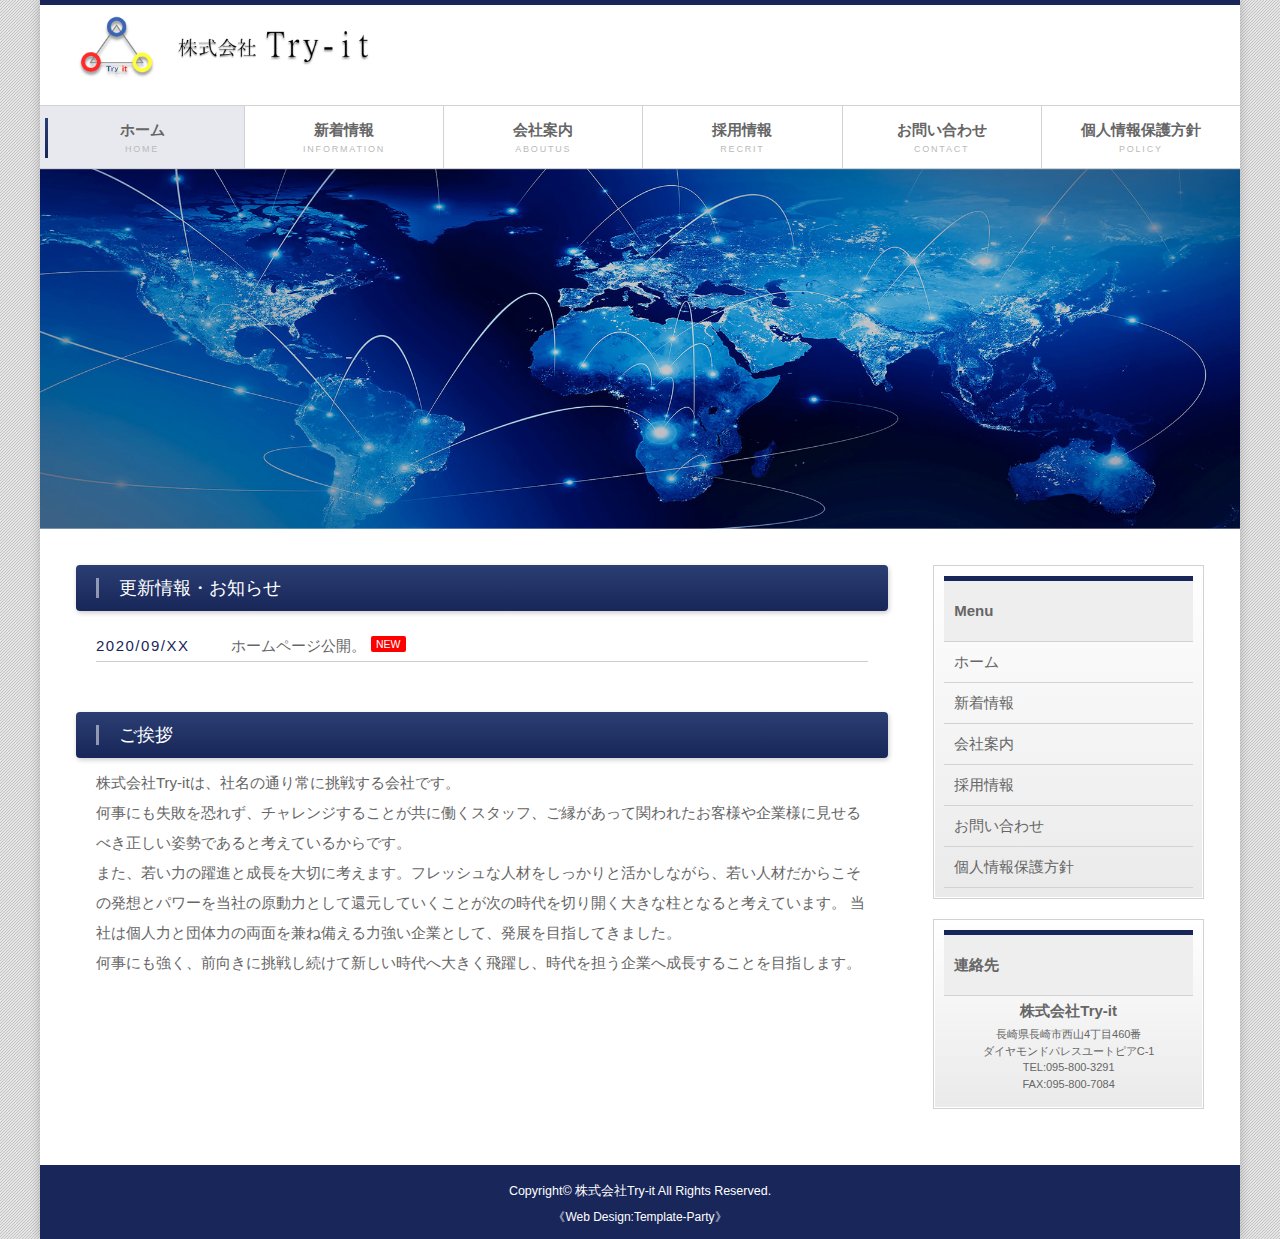
<file: index.html>
<!DOCTYPE html>
<html lang="ja">
<head>
<meta charset="UTF-8">
<meta http-equiv="X-UA-Compatible" content="IE=edge">
<title>株式会社Try-it株式会社Try-it</title>
<meta name="viewport" content="width=device-width, initial-scale=1">
<meta name="description" content="販売応援員の請負や各種イベント・キャンペーン等の企画・制作・運営を行っています">
<meta name="keywords" content="長崎,長崎市,諫早市,大村市,佐世保市,時津,西彼杵郡,インターネット,ブロードバンド,ケータイ,携帯, スタッフ,アルバイト,契約社員,正社員,量販店,ショップ,Inspiral,Try-it,株式会社Try-it,ラウンダー,布田,求人,家電,販売,イベント,キャンペーン,請負,未経験者ok,研修あり,光回線,お申し込み">
<link rel="stylesheet" href="css/style.css">
<link rel="stylesheet" href="css/slide.css">
<link rel="stylesheet" href="css/fixmenu_pagetop.css">
<script type="text/javascript" src="js/openclose.js"></script>
<script type="text/javascript" src="js/fixmenu_pagetop.js"></script>
<!--[if lt IE 9]>
<script src="https://oss.maxcdn.com/html5shiv/3.7.2/html5shiv.min.js"></script>
<script src="https://oss.maxcdn.com/respond/1.4.2/respond.min.js"></script>
<![endif]-->
</head>

<body>

<div id="container">

<header>
<h1 id="logo"><a href="index.html"><img src="images/logo_try-it.png" alt="Try-it"></a></h1>
</header>


<!--PC用（801px以上端末）メニュー-->
<nav id="menubar">
<ul>
<li class="current"><a href="index.html">ホーム<span>HOME</span></a></li>
<li><a href="service.html">新着情報<span>INFORMATION</span></a></li>
<li><a href="company.html">会社案内<span>ABOUTUS</span></a></li>
<li><a href="recruit.html">採用情報<span>RECRIT</span></a></li>
<li><a href="contact.html">お問い合わせ<span>CONTACT</span></a></li>
<li><a href="link.html">個人情報保護方針<span>POLICY</span></a></li>
</ul>
</nav>
<!--小さな端末用（800px以下端末）メニュー-->
<nav id="menubar-s">
<ul>
<li class="current"><a href="index.html">ホーム<span>HOME</span></a></li>
<li><a href="service.html">新着情報<span>INFORMATION</span></a></li>
<li><a href="company.html">会社案内<span>ABOUTUS</span></a></li>
<li><a href="recruit.html">採用情報<span>RECRIT</span></a></li>
<li><a href="contact.html">お問い合わせ<span>CONTACT</span></a></li>
<li><a href="link.html">個人情報保護方針<span>POLICY</span></a></li>
</ul>
</nav>

<!--スライドショー-->
<aside id="mainimg">
<img src="images/1.png" alt="" class="slide0">
<img src="images/1.png" alt="" class="slide1">
<img src="images/2.jpg" alt="" class="slide2">
<img src="images/3.jpg" alt="" class="slide3">
</aside>

<div id="contents">

<div id="main">

<section id="new">
<h2>更新情報・お知らせ</h2>
<dl>
<dt>2020/09/XX</dt>
<dd>ホームページ公開。<span class="newicon">NEW</span></dd>


</dl>
<!--
<p class="r">&raquo;&nbsp;<a href="#">過去ログ</a></p>
-->
</section>

<section>

</section>

<section id="about">

<h2>ご挨拶</h2>
<p>株式会社Try-itは、社名の通り常に挑戦する会社です。<br>
  何事にも失敗を恐れず、チャレンジすることが共に働くスタッフ、ご縁があって関われたお客様や企業様に見せるべき正しい姿勢であると考えているからです。<br>
  また、若い力の躍進と成長を大切に考えます。フレッシュな人材をしっかりと活かしながら、若い人材だからこその発想とパワーを当社の原動力として還元していくことが次の時代を切り開く大きな柱となると考えています。
  当社は個人力と団体力の両面を兼ね備える力強い企業として、発展を目指してきました。<br>
  何事にも強く、前向きに挑戦し続けて新しい時代へ大きく飛躍し、時代を担う企業へ成長することを目指します。
</p>



</section>


</div>
<!--/main-->

<div id="sub">

  <nav class="box">
    <h2>Menu</h2>
    <ul class="submenu">
    <li><a href="index.html">ホーム</a></li>
    <li><a href="service.html">新着情報</a></li>
    <li><a href="company.html">会社案内</a></li>
    <li><a href="recruit.html">採用情報</a></li>
    <li><a href="contact.html">お問い合わせ</a></li>
    <li><a href="link.html">個人情報保護方針</a></li>
    </ul>
    </nav>

<section class="box">
  <h2>連絡先</h2>
  <p class="c"><strong>株式会社Try-it</strong><br>
  <span class="mini1">長崎県長崎市西山4丁目460番<br>
    ダイヤモンドパレスユートピアC-1<br>
  TEL:095-800-3291<br>
  FAX:095-800-7084</span></p>
  </section>

</div>
<!--/sub-->

</div>
<!--/contents-->

<footer>
<small>Copyright&copy; <a href="index.html">株式会社Try-it</a> All Rights Reserved.</small>
<span class="pr"><a href="http://template-party.com/" target="_blank">《Web Design:Template-Party》</a></span>
</footer>

</div>
<!--/container-->

<!--「↑」ボタン-->
<p class="nav-fix-pos-pagetop"><a href="#">↑</a></p>

<!--メニュー開閉ボタン-->
<div id="menubar_hdr" class="close"></div>
<!--メニューの開閉処理条件設定　800px以下-->
<script type="text/javascript">
if (OCwindowWidth() <= 800) {
	open_close("menubar_hdr", "menubar-s");
}
</script>
</body>
</html>
</file>
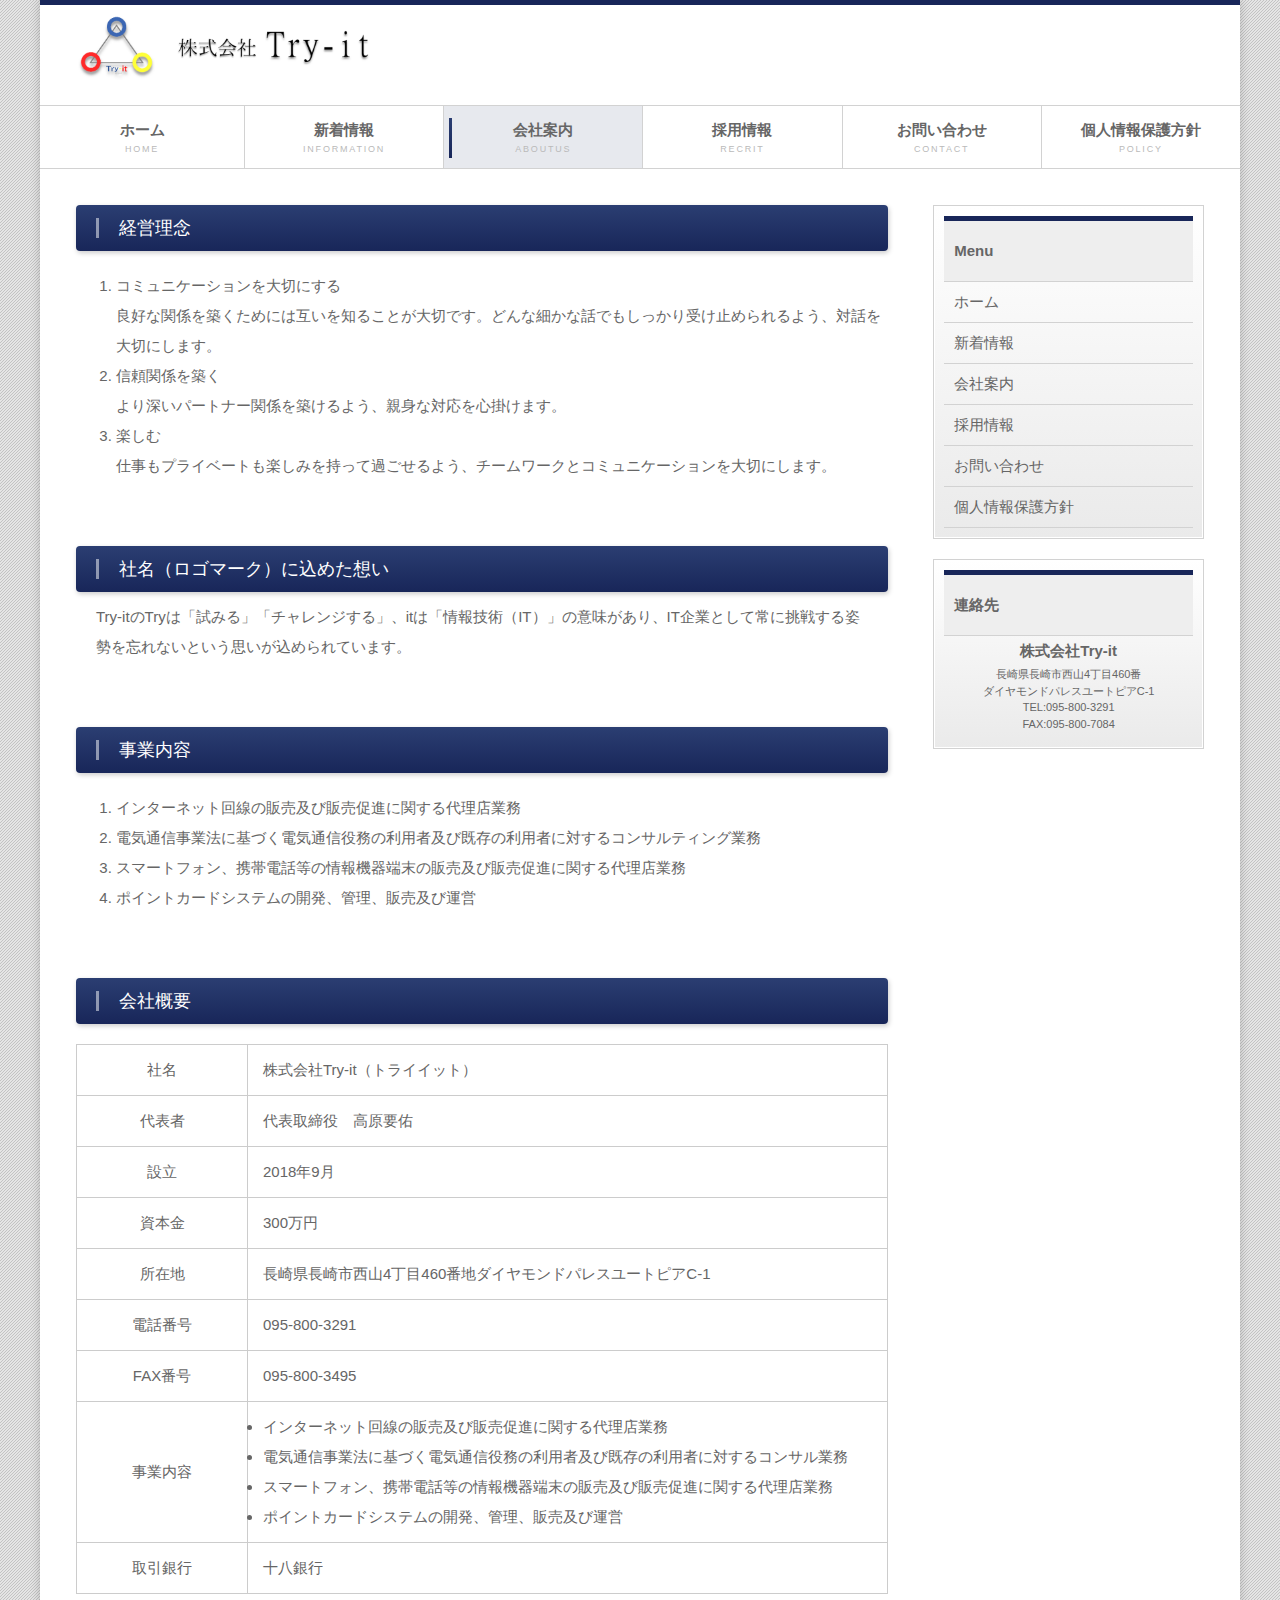
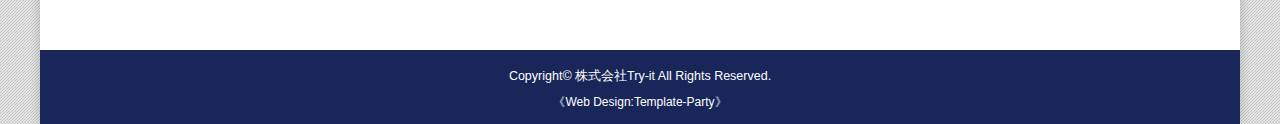
<file: company.html>
<!DOCTYPE html>
<html lang="ja">
<head>
<meta charset="UTF-8">
<meta http-equiv="X-UA-Compatible" content="IE=edge">
<title>株式会社Try-it</title>
<meta name="viewport" content="width=device-width, initial-scale=1">
<meta name="description" content="販売応援員の請負や各種イベント・キャンペーン等の企画・制作・運営を行っています">
<meta name="keywords" content="長崎,長崎市,諫早市,大村市,佐世保市,時津,西彼杵郡,インターネット,ブロードバンド,ケータイ,携帯, スタッフ,アルバイト,契約社員,正社員,量販店,ショップ,Inspiral,Try-it,株式会社Try-it,ラウンダー,布田,求人,家電,販売,イベント,キャンペーン,請負,未経験者ok,研修あり,光回線,お申し込み">
<link rel="stylesheet" href="css/style.css">
<link rel="stylesheet" href="css/slide.css">
<link rel="stylesheet" href="css/fixmenu_pagetop.css">
<script type="text/javascript" src="js/openclose.js"></script>
<script type="text/javascript" src="js/fixmenu_pagetop.js"></script>
<!--[if lt IE 9]>
<script src="https://oss.maxcdn.com/html5shiv/3.7.2/html5shiv.min.js"></script>
<script src="https://oss.maxcdn.com/respond/1.4.2/respond.min.js"></script>
<![endif]-->
</head>

<body>

<div id="container">

<header>
<h1 id="logo"><a href="index.html"><img src="images/logo_try-it.png" alt="Try-it"></a></h1>
</header>

<!--PC用（801px以上端末）メニュー-->
<nav id="menubar">
<ul>
<li><a href="index.html">ホーム<span>HOME</span></a></li>
<li><a href="service.html">新着情報<span>INFORMATION</span></a></li>
<li class="current"><a href="company.html">会社案内<span>ABOUTUS</span></a></li>
<li><a href="recruit.html">採用情報<span>RECRIT</span></a></li>
<li><a href="contact.html">お問い合わせ<span>CONTACT</span></a></li>
<li><a href="link.html">個人情報保護方針<span>POLICY</span></a></li>
</ul>
</nav>
<!--小さな端末用（800px以下端末）メニュー-->
<nav id="menubar-s">
<ul>
<li><a href="index.html">ホーム<span>HOME</span></a></li>
<li><a href="service.html">新着情報<span>INFORMATION</span></a></li>
<li class="current"><a href="company.html">会社案内<span>ABOUTUS</span></a></li>
<li><a href="recruit.html">採用情報<span>RECRIT</span></a></li>
<li><a href="contact.html">お問い合わせ<span>CONTACT</span></a></li>
<li><a href="link.html">個人情報保護方針<span>POLICY</span></a></li>
</ul>
</nav>

<div id="contents">

<div id="main">

<section>
<h2>経営理念</h2>
<ol>
  <li>コミュニケーションを大切にする<br />良好な関係を築くためには互いを知ることが大切です。どんな細かな話でもしっかり受け止められるよう、対話を大切にします。</li>
  <li>信頼関係を築く<br />より深いパートナー関係を築けるよう、親身な対応を心掛けます。</li>
  <li>楽しむ<br />仕事もプライベートも楽しみを持って過ごせるよう、チームワークとコミュニケーションを大切にします。</li>
</ol>
</section>

<section id="about">

<h2>社名（ロゴマーク）に込めた想い</h2>
<p>
  Try-itのTryは「試みる」「チャレンジする」、itは「情報技術（IT）」の意味があり、IT企業として常に挑戦する姿勢を忘れないという思いが込められています。
</p>
</section>

<section>
<h2>事業内容</h2>
<ol>
  <li>インターネット回線の販売及び販売促進に関する代理店業務</li>
  <li>電気通信事業法に基づく電気通信役務の利用者及び既存の利用者に対するコンサルティング業務</li>
  <li>スマートフォン、携帯電話等の情報機器端末の販売及び販売促進に関する代理店業務</li>
  <li>ポイントカードシステムの開発、管理、販売及び運営</li>
</ol>
</section>

<section>
  <h2>会社概要</h2>
  <table class="ta1">
    <tr>
    <th><a>社名</a></th>
    <td>株式会社Try-it（トライイット）</td>
    </tr>
    <tr>
    <th><a>代表者</a></th>
    <td>代表取締役　高原要佑</td>
    </tr>
    <tr>
    <th><a>設立</a></th>
    <td>2018年9月</td>
    </tr>
    <tr>
    <th><a>資本金</a></th>
    <td>300万円</td>
    </tr>
    <tr>
    <th><a>所在地</a></th>
    <td>長崎県長崎市西山4丁目460番地ダイヤモンドパレスユートピアC-1</td>
    </tr>
    <tr>
    <th><a>電話番号</a></th>
    <td>095-800-3291</td>
    </tr>
    <tr>
    <th><a>FAX番号</a></th>
    <td>095-800-3495</td>
    </tr>
    <tr>
    <th><a>事業内容</a></th>
    <td>
      <li>インターネット回線の販売及び販売促進に関する代理店業務</li>
      <li>電気通信事業法に基づく電気通信役務の利用者及び既存の利用者に対するコンサル業務</li>
      <li>スマートフォン、携帯電話等の情報機器端末の販売及び販売促進に関する代理店業務</li>
      <li>ポイントカードシステムの開発、管理、販売及び運営</li>
    </td>  
    </tr>
    <tr>
    <th><a>取引銀行</a></th>
    <td>十八銀行</td>
    </tr>
    </table>
  </section>
</div>
<!--/main-->

<div id="sub">

  <nav class="box">
    <h2>Menu</h2>
    <ul class="submenu">
    <li><a href="index.html">ホーム</a></li>
    <li><a href="service.html">新着情報</a></li>
    <li><a href="company.html">会社案内</a></li>
    <li><a href="recruit.html">採用情報</a></li>
    <li><a href="contact.html">お問い合わせ</a></li>
    <li><a href="link.html">個人情報保護方針</a></li>
    </ul>
    </nav>

<section class="box">
  <h2>連絡先</h2>
  <p class="c"><strong>株式会社Try-it</strong><br>
  <span class="mini1">長崎県長崎市西山4丁目460番<br>
    ダイヤモンドパレスユートピアC-1<br>
  TEL:095-800-3291<br>
  FAX:095-800-7084</span></p>
  </section>

</div>
<!--/sub-->

</div>
<!--/contents-->

<footer>
<small>Copyright&copy; <a href="index.html">株式会社Try-it</a> All Rights Reserved.</small>
<span class="pr"><a href="http://template-party.com/" target="_blank">《Web Design:Template-Party》</a></span>
</footer>

</div>
<!--/container-->

<!--「↑」ボタン-->
<p class="nav-fix-pos-pagetop"><a href="#">↑</a></p>

<!--メニュー開閉ボタン-->
<div id="menubar_hdr" class="close"></div>
<!--メニューの開閉処理条件設定　800px以下-->
<script type="text/javascript">
if (OCwindowWidth() <= 800) {
	open_close("menubar_hdr", "menubar-s");
}
</script>
</body>
</html>
</file>
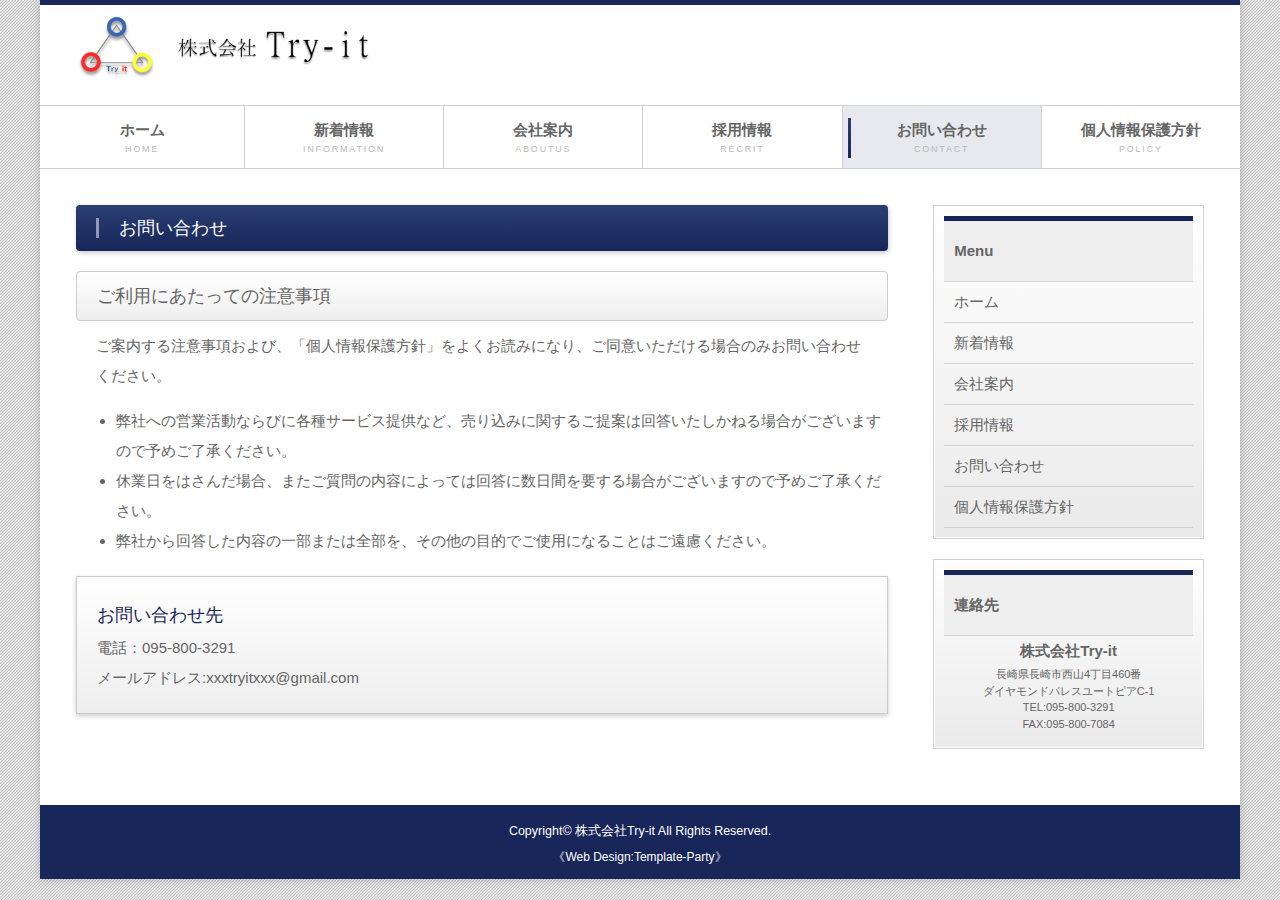
<file: contact.html>
<!DOCTYPE html>
<html lang="ja">
<head>
<meta charset="UTF-8">
<meta http-equiv="X-UA-Compatible" content="IE=edge">
<title>株式会社Try-it</title>
<meta name="viewport" content="width=device-width, initial-scale=1">
<meta name="description" content="販売応援員の請負や各種イベント・キャンペーン等の企画・制作・運営を行っています">
<meta name="keywords" content="長崎,長崎市,諫早市,大村市,佐世保市,時津,西彼杵郡,インターネット,ブロードバンド,ケータイ,携帯, スタッフ,アルバイト,契約社員,正社員,量販店,ショップ,Inspiral,Try-it,株式会社Try-it,ラウンダー,布田,求人,家電,販売,イベント,キャンペーン,請負,未経験者ok,研修あり,光回線,お申し込み">
<meta name="format-detection" content="telephone=no">
<link rel="stylesheet" href="css/style.css">
<link rel="stylesheet" href="css/slide.css">
<link rel="stylesheet" href="css/fixmenu_pagetop.css">
<script type="text/javascript" src="js/openclose.js"></script>
<script type="text/javascript" src="js/fixmenu_pagetop.js"></script>
<!--[if lt IE 9]>
<script src="https://oss.maxcdn.com/html5shiv/3.7.2/html5shiv.min.js"></script>
<script src="https://oss.maxcdn.com/respond/1.4.2/respond.min.js"></script>
<![endif]-->
</head>

<body>

<div id="container">

<header>
<h1 id="logo"><a href="index.html"><img src="images/logo_try-it.png" alt="Try-it"></a></h1>
</header>

<!--PC用（801px以上端末）メニュー-->
<nav id="menubar">
	<ul>
		<li><a href="index.html">ホーム<span>HOME</span></a></li>
		<li><a href="service.html">新着情報<span>INFORMATION</span></a></li>
		<li><a href="company.html">会社案内<span>ABOUTUS</span></a></li>
		<li><a href="recruit.html">採用情報<span>RECRIT</span></a></li>
		<li class="current"><a href="contact.html">お問い合わせ<span>CONTACT</span></a></li>
		<li><a href="link.html">個人情報保護方針<span>POLICY</span></a></li>
		</ul>
		</nav>
		<!--小さな端末用（800px以下端末）メニュー-->
		<nav id="menubar-s">
		<ul>
		<li><a href="index.html">ホーム<span>HOME</span></a></li>
		<li><a href="service.html">新着情報<span>INFORMATION</span></a></li>
		<li><a href="company.html">会社案内<span>ABOUTUS</span></a></li>
		<li><a href="recruit.html">採用情報<span>RECRIT</span></a></li>
		<li class="current"><a href="contact.html">お問い合わせ<span>CONTACT</span></a></li>
		<li><a href="link.html">個人情報保護方針<span>POLICY</span></a></li>
		</ul>
</nav>

<div id="contents">

<div id="main">

<section>

<h2>お問い合わせ</h2>

<h3>ご利用にあたっての注意事項</h3>

<p>ご案内する注意事項および、「個人情報保護方針」をよくお読みになり、ご同意いただける場合のみお問い合わせください。</p>

<ul  style="padding-left:40px; padding-bottom:20px; list-style: disc;">
	<li>弊社への営業活動ならびに各種サービス提供など、売り込みに関するご提案は回答いたしかねる場合がございますので予めご了承ください。</li>
	<li>休業日をはさんだ場合、またご質問の内容によっては回答に数日間を要する場合がございますので予めご了承ください。</li>
	<li>弊社から回答した内容の一部または全部を、その他の目的でご使用になることはご遠慮ください。<br></li>
</ul>


<div class="list">
	<h4>お問い合わせ先</h4>
	<p>電話：095-800-3291</p>
	<p>メールアドレス:xxxtryitxxx@gmail.com</p>
	</div>
</section>

</div>


<div id="sub">

<nav class="box">
    <h2>Menu</h2>
    <ul class="submenu" >
    <li><a href="index.html">ホーム</a></li>
    <li><a href="service.html">新着情報</a></li>
    <li><a href="company.html">会社案内</a></li>
    <li><a href="recruit.html">採用情報</a></li>
    <li><a href="contact.html">お問い合わせ</a></li>
    <li><a href="link.html">個人情報保護方針</a></li>
    </ul>
</nav>
	
<section class="box">
	<h2>連絡先</h2>
	<p class="c"><strong>株式会社Try-it</strong><br>
	<span class="mini1">長崎県長崎市西山4丁目460番<br>
	ダイヤモンドパレスユートピアC-1<br>
	TEL:095-800-3291<br>
	FAX:095-800-7084</span></p>
</section>

</div>
<!--/sub-->

</div>
<!--/contents-->

<footer>
<small>Copyright&copy; <a href="index.html">株式会社Try-it</a> All Rights Reserved.</small>
<span class="pr"><a href="http://template-party.com/" target="_blank">《Web Design:Template-Party》</a></span>
</footer>

</div>
<!--/container-->

<!--「↑」ボタン-->
<p class="nav-fix-pos-pagetop"><a href="#">↑</a></p>

<!--メニュー開閉ボタン-->
<div id="menubar_hdr" class="close"></div>
<!--メニューの開閉処理条件設定　800px以下-->
<script type="text/javascript">
if (OCwindowWidth() <= 800) {
	open_close("menubar_hdr", "menubar-s");
}
</script>
</body>
</html>
</file>
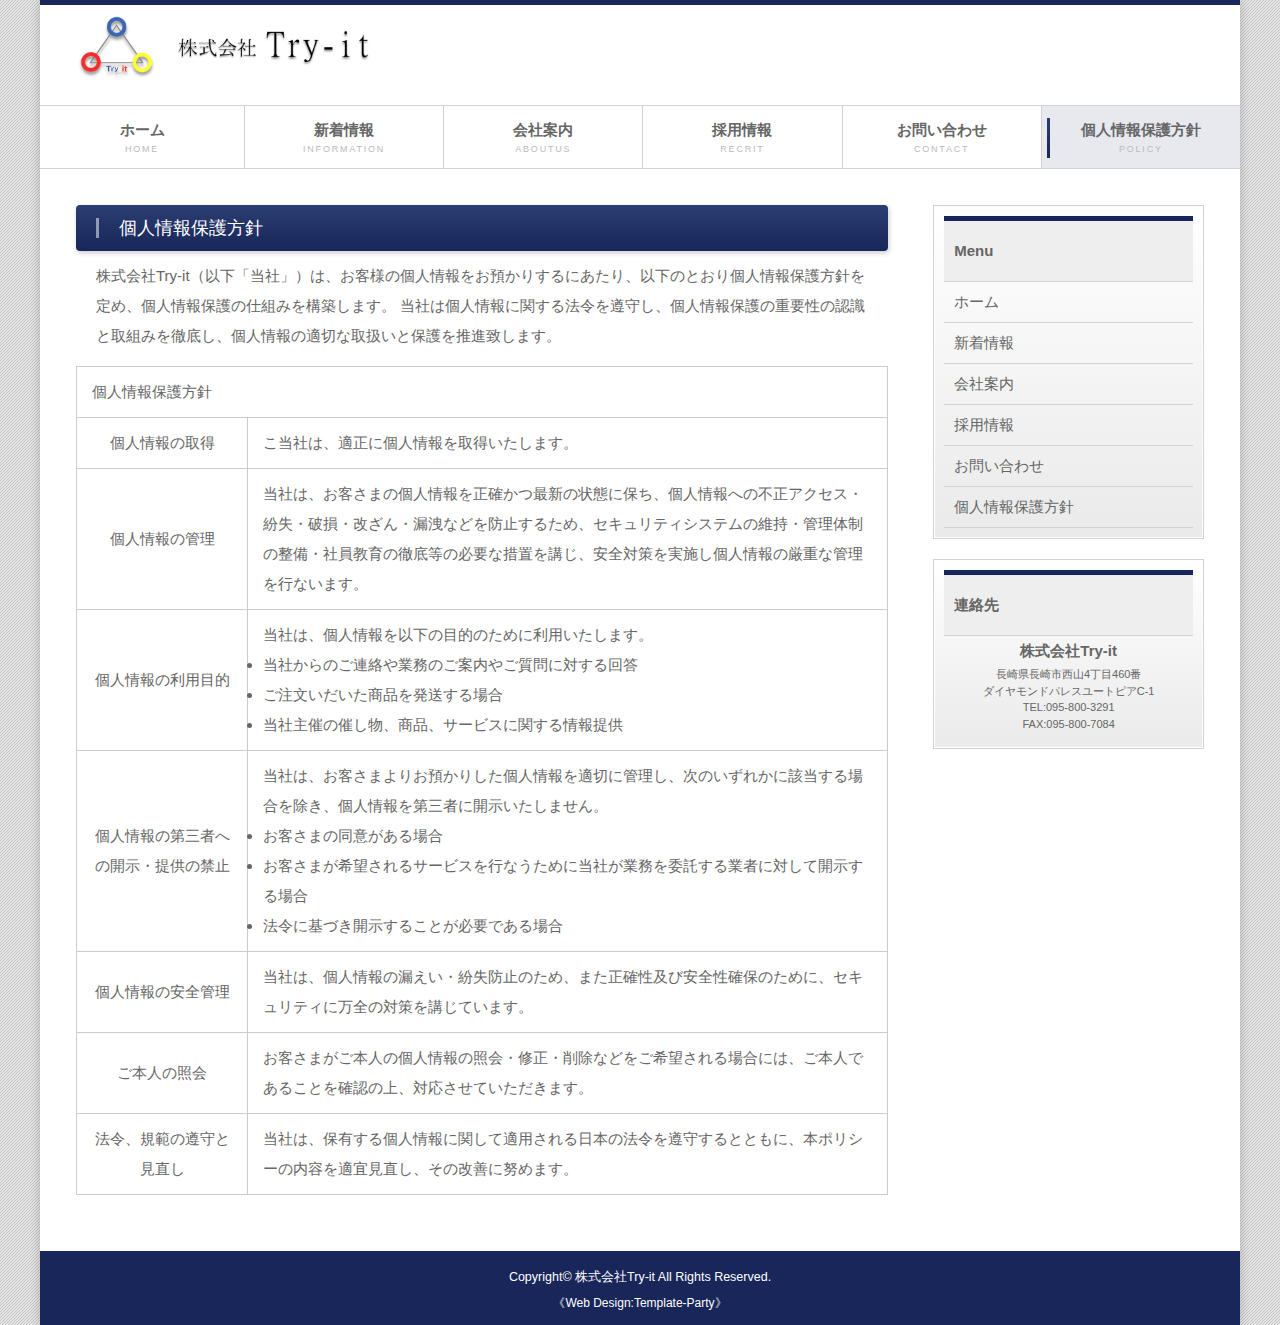
<file: link.html>
<!DOCTYPE html>
<html lang="ja">
<head>
<meta charset="UTF-8">
<meta http-equiv="X-UA-Compatible" content="IE=edge">
<title>株式会社Try-it</title>
<meta name="viewport" content="width=device-width, initial-scale=1">
<meta name="description" content="販売応援員の請負や各種イベント・キャンペーン等の企画・制作・運営を行っています">
<meta name="keywords" content="長崎,長崎市,諫早市,大村市,佐世保市,時津,西彼杵郡,インターネット,ブロードバンド,ケータイ,携帯, スタッフ,アルバイト,契約社員,正社員,量販店,ショップ,Inspiral,Try-it,株式会社Try-it,ラウンダー,布田,求人,家電,販売,イベント,キャンペーン,請負,未経験者ok,研修あり,光回線,お申し込み">
<link rel="stylesheet" href="css/style.css">
<link rel="stylesheet" href="css/slide.css">
<link rel="stylesheet" href="css/fixmenu_pagetop.css">
<script type="text/javascript" src="js/openclose.js"></script>
<script type="text/javascript" src="js/fixmenu_pagetop.js"></script>
<!--[if lt IE 9]>
<script src="https://oss.maxcdn.com/html5shiv/3.7.2/html5shiv.min.js"></script>
<script src="https://oss.maxcdn.com/respond/1.4.2/respond.min.js"></script>
<![endif]-->
</head>

<body>

<div id="container">

<header>
<h1 id="logo"><a href="index.html"><img src="images/logo_try-it.png" alt="Try-it"></a></h1>
</header>

<!--PC用（801px以上端末）メニュー-->
<nav id="menubar">
<ul>
<li><a href="index.html">ホーム<span>HOME</span></a></li>
<li><a href="service.html">新着情報<span>INFORMATION</span></a></li>
<li><a href="company.html">会社案内<span>ABOUTUS</span></a></li>
<li><a href="recruit.html">採用情報<span>RECRIT</span></a></li>
<li><a href="contact.html">お問い合わせ<span>CONTACT</span></a></li>
<li class="current"><a href="link.html">個人情報保護方針<span>POLICY</span></a></li>
</ul>
</nav>
<!--小さな端末用（800px以下端末）メニュー-->
<nav id="menubar-s">
<ul>
<li><a href="index.html">ホーム<span>HOME</span></a></li>
<li><a href="service.html">新着情報<span>INFORMATION</span></a></li>
<li><a href="company.html">会社案内<span>ABOUTUS</span></a></li>
<li><a href="recruit.html">採用情報<span>RECRIT</span></a></li>
<li><a href="contact.html">お問い合わせ<span>CONTACT</span></a></li>
<li class="current"><a href="link.html">個人情報保護方針<span>POLICY</span></a></li>
</ul>
</nav>

<div id="contents">

<div id="main">

<section>

<h2>個人情報保護方針</h2>
<p>株式会社Try-it（以下「当社」）は、お客様の個人情報をお預かりするにあたり、以下のとおり個人情報保護方針を定め、個人情報保護の仕組みを構築します。
	当社は個人情報に関する法令を遵守し、個人情報保護の重要性の認識と取組みを徹底し、個人情報の適切な取扱いと保護を推進致します。</p>

<table class="ta1">
<tr>
<th colspan="2" class="tamidashi">個人情報保護方針</th>
</tr>
<tr>
<th>個人情報の取得</th>
<td>こ当社は、適正に個人情報を取得いたします。</td>
</tr>
<tr>
<th>個人情報の管理</th>
<td>当社は、お客さまの個人情報を正確かつ最新の状態に保ち、個人情報への不正アクセス・紛失・破損・改ざん・漏洩などを防止するため、セキュリティシステムの維持・管理体制の整備・社員教育の徹底等の必要な措置を講じ、安全対策を実施し個人情報の厳重な管理を行ないます。</td>
</tr>
<tr>
<th>個人情報の利用目的</th>
<td>当社は、個人情報を以下の目的のために利用いたします。
	<li>当社からのご連絡や業務のご案内やご質問に対する回答</li>
	<li>ご注文いだいた商品を発送する場合</li>
	<li>当社主催の催し物、商品、サービスに関する情報提供</li>
</td>
</tr>
<tr>
<th>個人情報の第三者への開示・提供の禁止</th>
<td>当社は、お客さまよりお預かりした個人情報を適切に管理し、次のいずれかに該当する場合を除き、個人情報を第三者に開示いたしません。
	<li>お客さまの同意がある場合</li>
	<li>お客さまが希望されるサービスを行なうために当社が業務を委託する業者に対して開示する場合</li>
	<li>法令に基づき開示することが必要である場合</li>
</td>
</tr>
<tr>
<th>個人情報の安全管理</th>
<td>当社は、個人情報の漏えい・紛失防止のため、また正確性及び安全性確保のために、セキュリティに万全の対策を講じています。</td>
</tr>
<tr>
<th>ご本人の照会</th>
<td>お客さまがご本人の個人情報の照会・修正・削除などをご希望される場合には、ご本人であることを確認の上、対応させていただきます。</td>
</tr>
<tr>
<th>法令、規範の遵守と見直し</th>
<td>当社は、保有する個人情報に関して適用される日本の法令を遵守するとともに、本ポリシーの内容を適宜見直し、その改善に努めます。</td>
</tr>
</table>

</section>

</div>
<!--/main-->

<div id="sub">

	<nav class="box">
		<h2>Menu</h2>
		<ul class="submenu">
		<li><a href="index.html">ホーム</a></li>
		<li><a href="service.html">新着情報</a></li>
		<li><a href="company.html">会社案内</a></li>
		<li><a href="recruit.html">採用情報</a></li>
		<li><a href="contact.html">お問い合わせ</a></li>
		<li><a href="link.html">個人情報保護方針</a></li>
		</ul>
		</nav>

<section class="box">
	<h2>連絡先</h2>
	<p class="c"><strong>株式会社Try-it</strong><br>
	<span class="mini1">長崎県長崎市西山4丁目460番<br>
		ダイヤモンドパレスユートピアC-1<br>
	TEL:095-800-3291<br>
	FAX:095-800-7084</span></p>
	</section>
</div>
<!--/sub-->

</div>
<!--/contents-->

<footer>
<small>Copyright&copy; <a href="index.html">株式会社Try-it</a> All Rights Reserved.</small>
<span class="pr"><a href="http://template-party.com/" target="_blank">《Web Design:Template-Party》</a></span>
</footer>

</div>
<!--/container-->

<!--「↑」ボタン-->
<p class="nav-fix-pos-pagetop"><a href="#">↑</a></p>

<!--メニュー開閉ボタン-->
<div id="menubar_hdr" class="close"></div>
<!--メニューの開閉処理条件設定　800px以下-->
<script type="text/javascript">
if (OCwindowWidth() <= 800) {
	open_close("menubar_hdr", "menubar-s");
}
</script>
</body>
</html>
</file>
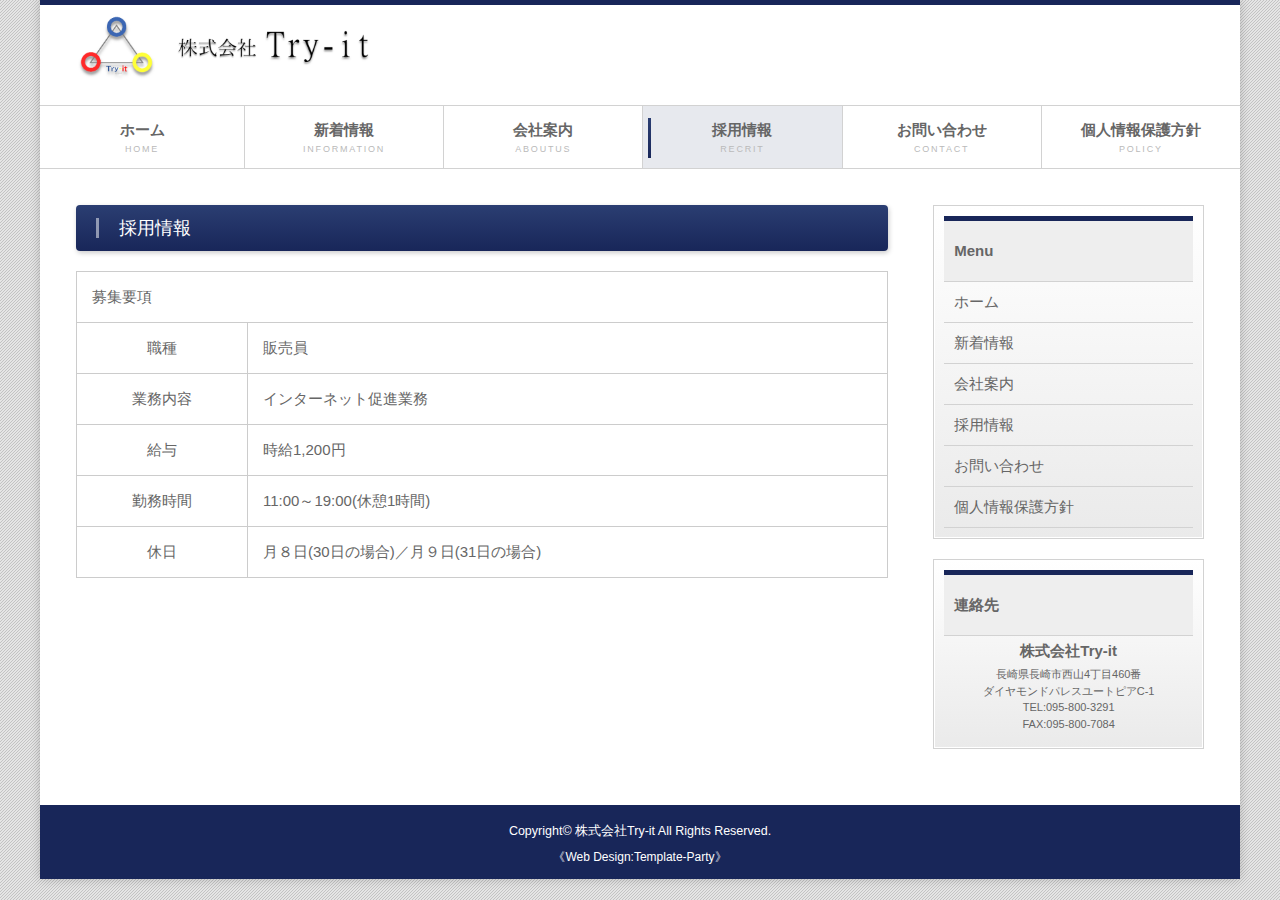
<file: recruit.html>
<!DOCTYPE html>
<html lang="ja">
<head>
<meta charset="UTF-8">
<meta http-equiv="X-UA-Compatible" content="IE=edge">
<title>株式会社Try-it</title>
<meta name="viewport" content="width=device-width, initial-scale=1">
<meta name="description" content="販売応援員の請負や各種イベント・キャンペーン等の企画・制作・運営を行っています">
<meta name="keywords" content="長崎,長崎市,諫早市,大村市,佐世保市,時津,西彼杵郡,インターネット,ブロードバンド,ケータイ,携帯, スタッフ,アルバイト,契約社員,正社員,量販店,ショップ,Inspiral,Try-it,株式会社Try-it,ラウンダー,布田,求人,家電,販売,イベント,キャンペーン,請負,未経験者ok,研修あり,光回線,お申し込み">
<link rel="stylesheet" href="css/style.css">
<link rel="stylesheet" href="css/slide.css">
<link rel="stylesheet" href="css/fixmenu_pagetop.css">
<script type="text/javascript" src="js/openclose.js"></script>
<script type="text/javascript" src="js/fixmenu_pagetop.js"></script>
<!--[if lt IE 9]>
<script src="https://oss.maxcdn.com/html5shiv/3.7.2/html5shiv.min.js"></script>
<script src="https://oss.maxcdn.com/respond/1.4.2/respond.min.js"></script>
<![endif]-->
</head>

<body>

<div id="container">

<header>
<h1 id="logo"><a href="index.html"><img src="images/logo_try-it.png" alt="Try-it"></a></h1>
</header>

<!--PC用（801px以上端末）メニュー-->
<nav id="menubar">
<ul>
<li><a href="index.html">ホーム<span>HOME</span></a></li>
<li><a href="service.html">新着情報<span>INFORMATION</span></a></li>
<li><a href="company.html">会社案内<span>ABOUTUS</span></a></li>
<li class="current"><a href="recruit.html">採用情報<span>RECRIT</span></a></li>
<li><a href="contact.html">お問い合わせ<span>CONTACT</span></a></li>
<li><a href="link.html">個人情報保護方針<span>POLICY</span></a></li>
</ul>
</nav>
<!--小さな端末用（800px以下端末）メニュー-->
<nav id="menubar-s">
<ul>
<li><a href="index.html">ホーム<span>HOME</span></a></li>
<li><a href="service.html">新着情報<span>INFORMATION</span></a></li>
<li><a href="company.html">会社案内<span>ABOUTUS</span></a></li>
<li class="current"><a href="recruit.html">採用情報<span>RECRIT</span></a></li>
<li><a href="contact.html">お問い合わせ<span>CONTACT</span></a></li>
<li><a href="link.html">個人情報保護方針<span>POLICY</span></a></li>
</ul>
</nav>

<div id="contents">

<div id="main">

<section>

<h2>採用情報</h2>

<table class="ta1">
<tr>
<th colspan="2" class="tamidashi">募集要項</th>
</tr>
<tr>
<th>職種</th>
<td>販売員</td>
</tr>
<tr>
<th>業務内容</th>
<td>インターネット促進業務</td>
</tr>
<tr>
<th>給与</th>
<td>時給1,200円</td>
</tr>
<tr>
<th>勤務時間</th>
<td>11:00～19:00(休憩1時間)</td>
</tr>
<tr>
<th>休日</th>
<td>月８日(30日の場合)／月９日(31日の場合)</td>
</tr>
</table>

<!--
<table class="ta1">
<tr>
<th colspan="2" class="tamidashi">短期スタッフ募集</th>
</tr>
<tr>
<th>見出し</th>
<td>ここに説明など入れて下さい。サンプルテキスト。</td>
</tr>
<tr>
<th>見出し</th>
<td>ここに説明など入れて下さい。サンプルテキスト。</td>
</tr>
<tr>
<th>見出し</th>
<td>ここに説明など入れて下さい。サンプルテキスト。</td>
</tr>
<tr>
<th>見出し</th>
<td>ここに説明など入れて下さい。サンプルテキスト。</td>
</tr>
<tr>
<th>見出し</th>
<td>ここに説明など入れて下さい。サンプルテキスト。</td>
</tr>
<tr>
<th>見出し</th>
<td>ここに説明など入れて下さい。サンプルテキスト。</td>
</tr>
</table>
-->


</section>

</div>
<!--/main-->

<div id="sub">

	<nav class="box">
		<h2>Menu</h2>
		<ul class="submenu">
		<li><a href="index.html">ホーム</a></li>
		<li><a href="service.html">新着情報</a></li>
		<li><a href="company.html">会社案内</a></li>
		<li><a href="recruit.html">採用情報</a></li>
		<li><a href="contact.html">お問い合わせ</a></li>
		<li><a href="link.html">個人情報保護方針</a></li>
		</ul>
		</nav>

<section class="box">
<h2>連絡先</h2>
<p class="c"><strong>株式会社Try-it</strong><br>
<span class="mini1">長崎県長崎市西山4丁目460番<br>
	ダイヤモンドパレスユートピアC-1<br>
TEL:095-800-3291<br>
FAX:095-800-7084</span></p>
</section>

</div>
<!--/sub-->

</div>
<!--/contents-->

<footer>
<small>Copyright&copy; <a href="index.html">株式会社Try-it</a> All Rights Reserved.</small>
<span class="pr"><a href="http://template-party.com/" target="_blank">《Web Design:Template-Party》</a></span>
</footer>

</div>
<!--/container-->

<!--「↑」ボタン-->
<p class="nav-fix-pos-pagetop"><a href="#">↑</a></p>

<!--メニュー開閉ボタン-->
<div id="menubar_hdr" class="close"></div>
<!--メニューの開閉処理条件設定　800px以下-->
<script type="text/javascript">
if (OCwindowWidth() <= 800) {
	open_close("menubar_hdr", "menubar-s");
}
</script>
</body>
</html>
</file>
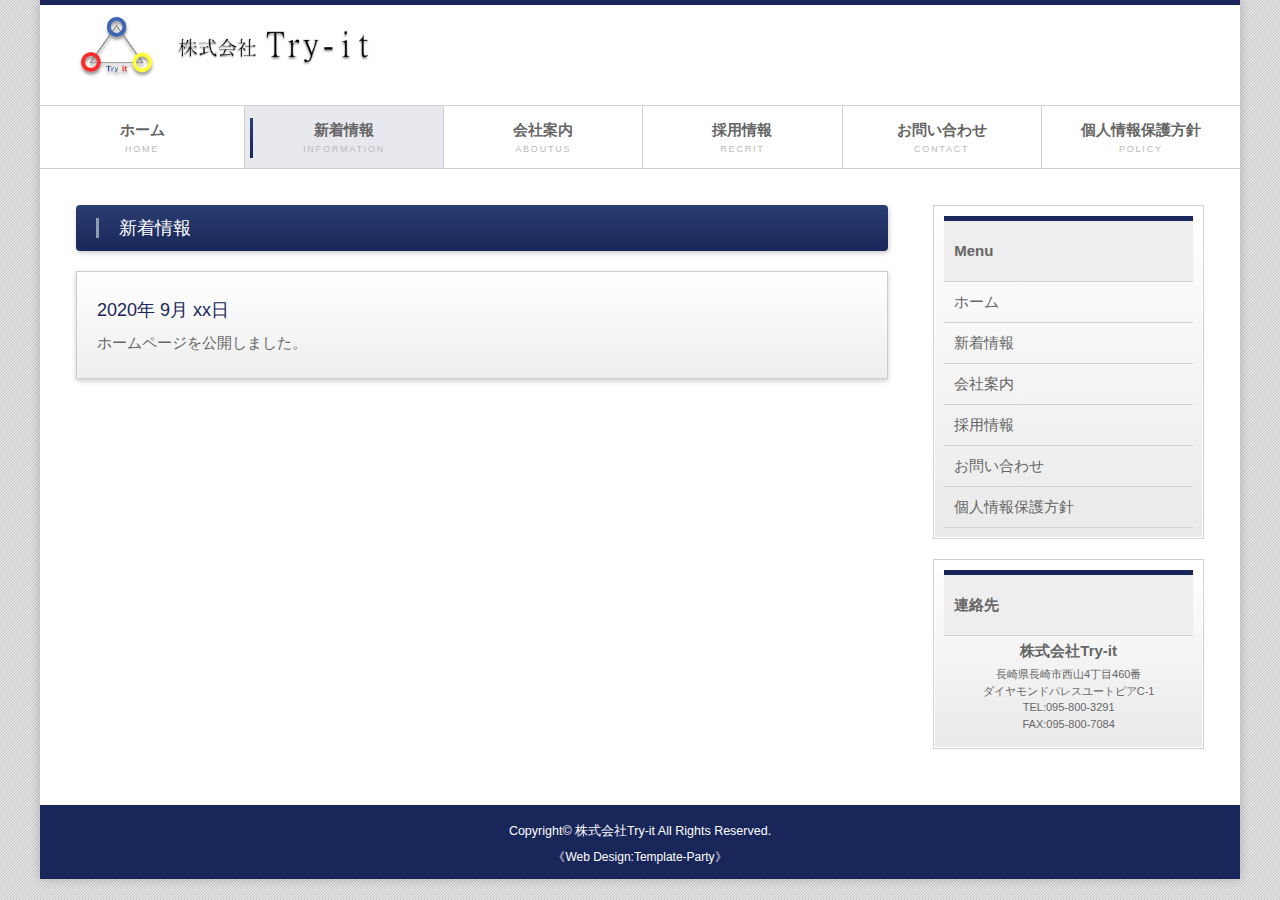
<file: service.html>
<!DOCTYPE html>
<html lang="ja">
<head>
<meta charset="UTF-8">
<meta http-equiv="X-UA-Compatible" content="IE=edge">
<title>株式会社Try-it</title>
<meta name="viewport" content="width=device-width, initial-scale=1">
<meta name="description" content="販売応援員の請負や各種イベント・キャンペーン等の企画・制作・運営を行っています">
<meta name="keywords" content="長崎,長崎市,諫早市,大村市,佐世保市,時津,西彼杵郡,インターネット,ブロードバンド,ケータイ,携帯, スタッフ,アルバイト,契約社員,正社員,量販店,ショップ,Inspiral,Try-it,株式会社Try-it,ラウンダー,布田,求人,家電,販売,イベント,キャンペーン,請負,未経験者ok,研修あり,光回線,お申し込み">
<link rel="stylesheet" href="css/style.css">
<link rel="stylesheet" href="css/slide.css">
<link rel="stylesheet" href="css/fixmenu_pagetop.css">
<script type="text/javascript" src="js/openclose.js"></script>
<script type="text/javascript" src="js/fixmenu_pagetop.js"></script>
<!--[if lt IE 9]>
<script src="https://oss.maxcdn.com/html5shiv/3.7.2/html5shiv.min.js"></script>
<script src="https://oss.maxcdn.com/respond/1.4.2/respond.min.js"></script>
<![endif]-->
</head>

<body>

<div id="container">

<header>
<h1 id="logo"><a href="index.html"><img src="images/logo_try-it.png" alt="Try-it"></a></h1>
</header>

<!--PC用（801px以上端末）メニュー-->
<nav id="menubar">
<ul>
<li><a href="index.html">ホーム<span>HOME</span></a></li>
<li class="current"><a href="service.html">新着情報<span>INFORMATION</span></a></li>
<li><a href="company.html">会社案内<span>ABOUTUS</span></a></li>
<li><a href="recruit.html">採用情報<span>RECRIT</span></a></li>
<li><a href="contact.html">お問い合わせ<span>CONTACT</span></a></li>
<li><a href="link.html">個人情報保護方針<span>POLICY</span></a></li>
</ul>
</nav>
<!--小さな端末用（800px以下端末）メニュー-->
<nav id="menubar-s">
<ul>
<li><a href="index.html">ホーム<span>HOME</span></a></li>
<li class="current"><a href="service.html">新着情報<span>INFORMATION</span></a></li>
<li><a href="company.html">会社案内<span>ABOUTUS</span></a></li>
<li><a href="recruit.html">採用情報<span>RECRIT</span></a></li>
<li><a href="contact.html">お問い合わせ<span>CONTACT</span></a></li>
<li><a href="link.html">個人情報保護方針<span>POLICY</span></a></li>
</ul>
</nav>

<div id="contents">

<div id="main">

<section>

<h2>新着情報</h2>

<div class="list">
<h4>2020年 9月 xx日</h4>
<p>ホームページを公開しました。</p>
</div>

</section>

</div>
<!--/main-->

<div id="sub">

	<nav class="box">
		<h2>Menu</h2>
		<ul class="submenu">
		<li><a href="index.html">ホーム</a></li>
		<li><a href="service.html">新着情報</a></li>
		<li><a href="company.html">会社案内</a></li>
		<li><a href="recruit.html">採用情報</a></li>
		<li><a href="contact.html">お問い合わせ</a></li>
		<li><a href="link.html">個人情報保護方針</a></li>
		</ul>
		</nav>

<section class="box">
	<h2>連絡先</h2>
	<p class="c"><strong>株式会社Try-it</strong><br>
	<span class="mini1">長崎県長崎市西山4丁目460番<br>
		ダイヤモンドパレスユートピアC-1<br>
	TEL:095-800-3291<br>
	FAX:095-800-7084</span></p>
	</section>

</div>
<!--/sub-->

</div>
<!--/contents-->

<footer>
<small>Copyright&copy; <a href="index.html">株式会社Try-it</a> All Rights Reserved.</small>
<span class="pr"><a href="http://template-party.com/" target="_blank">《Web Design:Template-Party》</a></span>
</footer>

</div>
<!--/container-->

<!--「↑」ボタン-->
<p class="nav-fix-pos-pagetop"><a href="#">↑</a></p>

<!--メニュー開閉ボタン-->
<div id="menubar_hdr" class="close"></div>
<!--メニューの開閉処理条件設定　800px以下-->
<script type="text/javascript">
if (OCwindowWidth() <= 800) {
	open_close("menubar_hdr", "menubar-s");
}
</script>
</body>
</html>
</file>
<file: css/style.css>
@charset "utf-8";



/*全端末（PC・タブレット・スマホ）共通設定
------------------------------------------------------------------------------------------------------------------------------------------------------*/

/*全体の設定
---------------------------------------------------------------------------*/
body {
	margin: 0px;
	padding: 0px;
	color: #666;	/*全体の文字色*/
	font-family:"ヒラギノ角ゴ Pro W3", "Hiragino Kaku Gothic Pro", "メイリオ", Meiryo, Osaka, "ＭＳ Ｐゴシック", "MS PGothic", sans-serif;	/*フォント種類*/
	font-size: 15px;	/*文字サイズ*/
	line-height: 2;		/*行間*/
	background: #eee url(../images/bg.png);	/*背景色、背景画像の読み込み*/
	-webkit-text-size-adjust: none;
}
h1,h2,h3,h4,h5,p,ul,ol,li,dl,dt,dd,form,figure,form {margin: 0px;padding: 0px;font-size: 100%;font-weight: normal;}
ul {list-style-type: none;}
ol {padding-left: 40px;padding-bottom: 15px;}
img {border: none;max-width: 100%;height: auto;vertical-align: middle;}
table {border-collapse:collapse;font-size: 100%;border-spacing: 0;}
iframe {width: 100%;}

/*リンク（全般）設定
---------------------------------------------------------------------------*/
a {
	color: #666;	/*リンクテキストの色*/
	transition: 0.5s;	/*マウスオン時の移り変わるまでの時間設定。0.5秒。*/
}
a:hover {
	color: #182659;			/*マウスオン時の文字色*/
	text-decoration: none;	/*マウスオン時に下線を消す設定。残したいならこの１行削除。*/
}

/*containerブロック
---------------------------------------------------------------------------*/
#container {
	border-top: 5px solid #182659;	/*上の線の幅、線種、色*/
	margin: 0 auto;
	max-width: 1200px;	/*サイトの最大幅*/
	background: #fff;	/*背景色*/
	box-shadow: 0px 0px 10px rgba(0,0,0,0.2);	/*ボックスの影。右に、下に、広げる幅。0,0,0は黒の事で0.2は透明度20%の事。*/
}

/*ヘッダー（ロゴが入った最上段のブロック）
---------------------------------------------------------------------------*/
/*ヘッダーブロック*/
header {
	overflow: hidden;
	height: 100px;	/*ブロックの高さ*/
}
/*ロゴ画像*/
header #logo img {
	width: 300px;	/*画像幅*/
	float: left;	/*左に回り込み*/
	margin-top: 5px;	/*上下のバランスをとって下さい*/
	margin-bottom: 5px;
	margin-left: 3%;	/*左に空けるスペース*/
}

/*メインメニュー
---------------------------------------------------------------------------*/
/*メニューブロック*/
#menubar {
	overflow: hidden;
	border-top: 1px solid #d2d2d2;		/*上の線の幅、線種、色*/
	border-bottom: 1px solid #d2d2d2;	/*下の線の幅、線種、色*/
}
/*メニュー１個あたりの設定*/
#menubar li {
	float: left;	/*左に回り込み*/
	line-height: 1.6;	/*行間*/
	width: 16.6%;	/*幅*/
}
#menubar li a {
	display:  block;text-decoration: none;
	position: relative;
	text-align: center;	/*文字をセンタリング*/
	padding: 12px 0px;	/*上下、左右へのボックス内の余白*/
	border-left: 1px solid #d2d2d2;	/*左側の線の幅、線種、色*/
	font-weight: bold;	/*太字にする設定*/
}
/*１つ目のメニューへの追加設定*/
#menubar li:first-child {
	width: 17%;	/*幅。６個メニューなので、16.6で割り切れない分をここで再設定。*/
}
#menubar li:first-child a {
	border-left: none;	/*左側の線を消す設定*/
}
/*英語表記（飾り文字）*/
#menubar li a span {
	display: block;
	font-size: 9px;	/*文字サイズ*/
	color: #bababa;	/*文字色*/
	font-weight: normal;	/*太字を標準に戻す設定*/
	letter-spacing: 0.2em;	/*文字間隔を少し広くする設定*/
}
/*マウスオン時と、現在表示中メニューの設定*/
#menubar li a:hover, #menubar li.current a {
	background: #e7e9ee;	/*背景色*/
}
/*左側のアクセントライン*/
#menubar li a:hover::before, #menubar li.current a::before {
	content: "";
	position: absolute;
	left: 5px;
	width: 3px;
	height: 40px;
	background: linear-gradient(#2b3e72, #182659);	/*グラデーション*/
}
/*スマホ用メニューを表示させない*/
#menubar-s {display: none;}
/*３本バーアイコンを表示させない*/
#menubar_hdr {display: none;}

/*コンテンツ（mainとsubを囲むブロック）
---------------------------------------------------------------------------*/
#contents {
	clear: both;overflow: hidden;
	padding: 3%;	/*ボックス内の余白*/
}

/*mainコンテンツ
---------------------------------------------------------------------------*/
#main {
	float: left;	/*左に回り込み*/
	width: 72%;		/*幅*/
}
/*１カラム利用時の設定*/
.c1 #main {
	float: none;
	width: auto;
}
/*h2タグの設定*/
#main h2 {
	clear: both;
	margin-bottom: 20px;	/*見出しの下にとるスペース*/
	font-size: 18px;	/*文字サイズ*/
	padding: 5px 20px;		/*上下、左右への余白*/
	background: #182659;	/*背景色（古いブラウザ用）*/
	background: linear-gradient(#2b3e72, #182659);			/*グラデーション*/
	box-shadow: 1px 2px 5px #ccc;	/*影の設定。それぞれ右へ、下へ、ぼかし幅、色の設定。*/
	color: #FFF;		/*文字色*/
	border-radius: 4px;	/*角丸のサイズ*/
}
/*h2タグの１文字目の設定*/
#main h2::first-letter {
	border-left: 3px solid rgba(255,255,255,0.5);	/*左側の線の幅、線種、色。255,255,255は白の事で0.5は透明度50%の事。*/
	padding-left: 20px;	/*線とテキストとの余白*/
}
/*h3タグの設定*/
#main h3 {
	clear: both;
	margin-bottom: 20px;	/*見出しの下にとるスペース*/
	font-size: 18px;	/*文字サイズ*/
	padding: 6px 20px;		/*上下、左右への余白*/
	background: linear-gradient(#fff, #eee);	/*グラデーション*/
	border: 1px solid #ccc;	/*枠線の幅、線種、色*/
	border-radius: 4px;	/*角丸のサイズ*/
}
/*段落タグ設定*/
#main p {
	padding: 0px 20px 15px;	/*上、左右、下への余白*/
}
#main h2 + p,
#main h3 + p {
	margin-top: -10px;
}
#main section+section {
	margin-top: 50px;
}

/*ボックス（list）設定
---------------------------------------------------------------------------*/
/*ボックス１個あたりの設定*/
#main .list {
	position: relative;overflow: hidden;
	margin-bottom: 20px;	/*ボックス同士の上下間の余白*/
	border: 1px solid #ccc;	/*枠線の幅、線種、色*/
	padding: 20px;	/*ボックス内の余白。変更する際は、下の「#main .list a」のmarginとpaddingの数字も変更する。*/
	background: linear-gradient(#FFF, #eee);	/*グラデーション*/
	box-shadow: 0px 2px 5px #ccc;	/*影の設定。右・下・ぼかし幅・色の設定*/
}
#main .list a {
	overflow: hidden;display: block;text-decoration: none;
	margin: -20px;	/*ボックス内の余白。変更する際は、上の「#main .list」のpaddingの数字も変更する。※必ずマイナス記号をつけておく。*/
	padding: 20px;	/*ボックス内の余白。変更する際は、上の「#main .list」のpaddingの数字も変更する。*/
	background: linear-gradient(#FFF, #eee);	/*グラデーション*/
}
/*マウスオン時設定*/
#main .list a:hover {
	background: #fff;	/*マウスオン時の背景色*/
}
/*ボックスにリンク指定がされた場合に出る「→」マーク*/
#main .list a::before {
	content: "→";	/*この文字を出す。他の文字に変えても可だが機種依存文字は化けるので使わない。*/
	position: absolute;
	right: 20px;	/*ボックスの右から20pxの場所に配置*/
	top: 20px;		/*ボックスの上から20pxの場所に配置*/
	background: #999;	/*背景色（古いブラウザ用）*/
	background: rgba(0,0,0,0.5);	/*rgb指定での背景色。「0,0,0」は黒の事で「0.5」が透明度50%の事。*/
	color: #fff;	/*文字色*/
	border: 1px solid #fff;	/*枠線の幅、線種、色*/
	border-radius: 4px;		/*角丸のサイズ*/
	width: 30px;		/*幅*/
	line-height: 30px;	/*高さ*/
	text-align: center;
}
#main .list a:hover::before {
	background: #000;	/*マウスオン時の「→」マークの背景色*/
}
/*ボックス内の画像設定*/
#main .list .img {
	width: 30%;	/*画像の幅*/
	float: left;
	margin-right: 10px;
}
/*ボックス内のh4（見出し）タグ設定*/
#main .list h4 {
	font-size: 18px;	/*文字サイズ*/
	color: #182659;		/*文字色*/
}
/*ボックス内のp（段落）タグ設定*/
#main .list p {
	padding: 0;
}

/*subコンテンツ
---------------------------------------------------------------------------*/
/*subブロック*/
#sub {
	float: right;	/*右に回り込み*/
	width: 24%;		/*幅*/
}
/*１カラム利用時の設定*/
.c1 #sub {
	display: none;	/*非表示にする*/
}
/*subコンテンツ内のh2タグ設定*/
#sub h2 {
	padding: 15px 10px;		/*左から、上下、左右への余白*/
	background: #eee;		/*背景色*/
	border-bottom: 1px solid #d2d2d2;	/*下の線の幅、線種、色*/
	border-top: 5px solid #182659;		/*上の線の幅、線種、色*/
	font-weight: bold;	/*太字にする設定*/
}

/*subコンテンツのbox
---------------------------------------------------------------------------*/
#sub .box {
	border: 1px solid #d2d2d2;	/*枠線の幅、線種、色*/
	padding: 10px;			/*ボックス内の余白*/
	margin-bottom: 20px;	/*ボックスの下に空けるスペース*/
	background: linear-gradient(#fff, #eaeaea);	/*グラデーション*/
	box-shadow: 0px 0px 0px 1px #FFF inset;		/*内側への影を右・下・ぼかし幅・距離・色を設定*/
}

/*subコンテンツ内のメニュー
---------------------------------------------------------------------------*/
/*メニュー全体の設定*/
#sub ul.submenu {
	margin-bottom: 20px;	/*ブロックの下に空けるスペース*/
}
/*メニュー１個ごとの設定*/
#sub ul.submenu li a {
	text-decoration: none;display: block;
	padding: 5px 10px;	/*メニュー内の余白。上下、左右への設定。*/
	border-bottom: 1px solid #d2d2d2;	/*下の線の幅、線種、色*/
}
/*マウスオン時の背景色*/
#sub ul.submenu li a:hover {
	background: #fff;
}
/*box内のメニューブロックの設定*/
#sub .box ul.submenu {
	margin-bottom:  0;
}

/*サブコンテンツ内の一覧ブロック
---------------------------------------------------------------------------*/
/*各ボックスの設定*/
#sub .list {
	position: relative;overflow: hidden;
	font-size: 11px;	/*文字サイズ*/
	line-height: 1.2;	/*行間を狭くする*/
}
#sub .list a {
	text-decoration: none;display: block;overflow: hidden;
	padding: 10px;	/*ボックス内の余白*/
	border-bottom: 1px solid #d2d2d2;	/*下の線の幅、線種、色*/
}
/*マウスオン時*/
#sub .list a:hover {
	background: #fff;	/*背景色*/
}
/*ボックス内のh4タグ設定*/
#sub .list h4 {
	color: #182659;		/*文字色*/
}
/*ボックス内の写真設定*/
#sub .list figure img {
	float: left;	/*画像を左へ回り込み*/
	width: 20%;		/*写真の幅*/
	margin-right: 5px;	/*写真の右側に空ける余白*/
}

/*フッター設定
---------------------------------------------------------------------------*/
footer {
	clear: both;
	text-align: center;
	padding: 10px 0;
	background: #182659;	/*背景色*/
	color: #fff;	/*文字色*/
}
footer a {
	text-decoration: none;
	color: #fff;	/*文字色*/
}
footer .pr {
	display: block;
	font-size: 80%;
}

/*トップページ内「更新情報・お知らせ」ブロック
---------------------------------------------------------------------------*/
/*ブロック全体の設定*/
#new dl {
	padding-left: 20px;
	padding-right: 20px;
	margin-bottom: 20px;
}
/*日付設定*/
#new dt {
	float: left;
	width: 9em;		/*幅*/
	color: #182659;	/*文字色*/
	letter-spacing: 0.1em;
}
/*記事設定*/
#new dd {
	padding-left: 9em;
	border-bottom: 1px solid #ccc;	/*下線の幅、線種、色*/
}

/*よく頂く質問ページ
---------------------------------------------------------------------------*/
/*ブロック全体*/
.faq {
	padding: 0px 20px;	/*上下、左右への余白*/
}
/*質問の設定*/
.faq dt {
	color: #182659;	/*文字色*/
	padding-top: 15px;
}
.faq dt a {
	color: #182659;	/*文字色*/
}
/*回答の設定*/
.faq dd {
	border-bottom: 1px solid #ccc;	/*下線の幅、線種、色*/
	overflow: hidden;
	padding-bottom: 15px;
}

/*テーブル（ta1）
---------------------------------------------------------------------------*/
/*ta1設定*/
.ta1 {
	width: 100%;
	margin: 0 auto 20px;
}
.ta1, .ta1 td, .ta1 th {
	border: 1px solid #ccc;	/*テーブルの枠線の幅、線種、色*/
	padding: 10px 15px;	/*ボックス内の余白*/
	word-break: break-all;
}
/*テーブル１行目に入った見出し部分*/
.ta1 th.tamidashi {
	width: auto;
	text-align: left;	/*左よせ*/
}
/*ta1の左側ボックス*/
.ta1 th {
	width: 140px;	/*幅*/
	text-align: center;	/*センタリング*/
	font-weight: normal;
}
/*左側ボックスに画像を入れた場合の設定*/
.ta1 th img {
	width: 100%;
}

/*inputボタン
---------------------------------------------------------------------------*/
#main input[type="submit"].btn,
#main input[type="button"].btn,
#main input[type="reset"].btn {
	padding: 5px 10px;
	border: 1px solid #ccc;
	font-size: 15px;
	border-radius: 3px;
	background: linear-gradient(#fff, #eee);
}
/*マウスオン時の設定*/
#main input[type="submit"].btn:hover,
#main input[type="button"].btn:hover,
#main input[type="reset"].btn:hover {
	border: 1px solid #999;
	background: #fff;
}

/*トップページのNEWアイコン
---------------------------------------------------------------------------*/
.newicon {
	background: #F00;	/*背景色*/
	color: #FFF;		/*文字色*/
	font-size: 70%;		/*文字サイズ*/
	line-height: 1.5;
	padding: 2px 5px;
	border-radius: 2px;
	margin: 0px 5px;
	vertical-align: text-top;
}

/*その他
---------------------------------------------------------------------------*/
.look {background: #ccc;color: #333;padding: 5px 10px;border-radius: 4px;}
.mb15,.mb1em {margin-bottom: 15px !important;}
.mb30 {margin-bottom: 30px !important;}
.p0 {padding:0 !important;}
.clear {clear: both;}
ul.disc {padding: 0em 25px 15px;list-style: disc;}
.color1, .color1 a {color: #F00;}
.bg1 {background: #f6f5f2;}
.pr {font-size: 10px;}
.wl {width: 96%;}
.ws {width: 50%;}
.c {text-align: center;}
.r {text-align: right;}
.l {text-align: left;}
img.fr {float: right;margin-left: 10px;margin-bottom: 10px;}
img.fl {float: left;margin-right: 10px;margin-bottom: 10px;}
.big1 {font-size: 20px;}
.mini1 {font-size: 11px;display: inline-block;line-height: 1.5;}
.sh {display: none;}



/*画面幅800px以下の設定
------------------------------------------------------------------------------------------------------------------------------------------------------*/
@media screen and (max-width:800px){

/*コンテンツ（mainとsubを囲むブロック）
---------------------------------------------------------------------------*/
#contents {
	padding: 0 3%;	/*ボックス内の余白。上下、左右。*/
}

/*メインメニュー
---------------------------------------------------------------------------*/
/*アニメーションのフレーム設定。全100コマアニメーションだと思って下さい。透明度(opacity)0%から透明度100%にする指定。*/
@keyframes menu1 {
0% {opacity: 0;}
100% {opacity: 1;}
}
/*スマホ用メニューブロック*/
#menubar-s {
	display: block;overflow: hidden;
	position: absolute;
	top: 105px;	/*上から105pxの場所に配置*/
	border-top: 1px solid #fff;		/*上の線の幅、線種、色*/
	width: 100%;
	z-index: 10;
	animation-name: menu1;		/*上のkeyframesの名前*/
	animation-duration: 0.5S;	/*アニメーションの実行時間。0.5秒。*/
	animation-fill-mode: both;	/*アニメーションの完了後、最後のキーフレームを維持する*/
}
/*メニュー１個あたりの設定*/
#menubar-s li a {
	display: block;text-decoration: none;
	padding: 15px 10px 15px 20px;	/*上、右、下、左へのメニュー内の余白*/
	border-bottom: 1px solid #fff;	/*下の線の幅、線種、色*/
	background: #000;	/*背景色*/
	background: rgba(0,0,0,0.8);	/*背景色。0,0,0は黒の事で0.8は透明度80%の事。*/
	color: #fff;	/*文字色*/
	font-size: 20px;	/*文字サイズ*/
}
/*英語表記（飾り文字）*/
#menubar-s li a span {
	display: block;
	font-size: 12px;	/*文字サイズ*/
}
/*PC用メニューを非表示にする*/
#menubar {
	display: none;
}

/*３本バーアイコン設定
---------------------------------------------------------------------------*/
/*３本バーブロック*/
#menubar_hdr {
	display: block;
	position: absolute;
	top: 28px;	/*上から28pxの場所に配置*/
	right: 3%;	/*右から3%の場所に配置*/
	border: 1px solid #000;	/*枠線の幅、線種、色*/
}
/*アイコン共通設定*/
#menubar_hdr.close,
#menubar_hdr.open {
	width: 50px;	/*幅*/
	height: 50px;	/*高さ*/
}
/*三本バーアイコン*/
#menubar_hdr.close {
	background: #fff url(../images/icon_menu.png) no-repeat center top/50px;
}
/*閉じるアイコン*/
#menubar_hdr.open {
	background: #fff url(../images/icon_menu.png) no-repeat center bottom/50px;
}

/*main,subコンテンツ
---------------------------------------------------------------------------*/
#main, #sub {
	float: none;
	width: auto;
}

/*その他
---------------------------------------------------------------------------*/
body.s-n #sub,body.s-n #footermenu,.m-n {display: none;}

}



/*画面幅480px以下の設定
------------------------------------------------------------------------------------------------------------------------------------------------------*/
@media screen and (max-width:480px){

/*ヘッダー（ロゴが入った最上段のブロック）
---------------------------------------------------------------------------*/
/*ロゴ画像*/
header #logo img {
	width: 200px;	/*画像幅*/
	margin-top: 9px;	/*上下のバランスをとって下さい*/
}

/*全体の設定
---------------------------------------------------------------------------*/
body {
	font-size: 12px;	/*文字サイズ*/
	line-height: 1.5;	/*行間*/
}

/*mainコンテンツ
---------------------------------------------------------------------------*/
#main h2, #main h3 {
	font-size: 14px;
	padding-left: 10px;
	padding-right: 10px;
}
/*h2タグの１文字目の設定*/
#main h2::first-letter {
	padding-left: 8px;	/*線とテキストとの余白*/
}
/*段落タグ設定*/
#main p {
	padding: 0px 10px 15px;	/*上、左右、下への余白*/
}

/*ボックス（list）設定
---------------------------------------------------------------------------*/
/*ボックス内のh4（見出し）タグ設定*/
#main .list h4 {
	font-size: 14px;	/*文字サイズ*/
}

/*トップページ内「更新情報・お知らせ」ブロック
---------------------------------------------------------------------------*/
/*ブロック全体の設定*/
#new dl {
	padding-left: 10px;
	padding-right: 10px;
}

/*テーブル（ta1）
---------------------------------------------------------------------------*/
/*ta1設定*/
.ta1, .ta1 td, .ta1 th {
	padding: 5px;	/*ボックス内の余白*/
}
/*ta1の左側ボックス*/
.ta1 th {
	width: 100px;
}

/*その他
---------------------------------------------------------------------------*/
.ws,.wl {width: 94%;}
.big1 {font-size: 16px;}
img.fr,img.fl {float: none;margin: 0;width: 100%;}
.sh {display:block;}
.pc {display:none;}

}
</file>
<file: css/slide.css>
@charset "utf-8";


/*CSSスライドショー設定
---------------------------------------------------------------------------*/
/*１枚目*/
@keyframes slide1 {
	0% {opacity: 0;}
	10% {opacity: 1;}
	30% {opacity: 1;}
	40% {opacity: 0;}
	100% {opacity: 0;}
}
/*２枚目*/
@keyframes slide2 {
	0% {opacity: 0;}
	20% {opacity: 0;}
	30% {opacity: 1;}
	60% {opacity: 1;}
	70% {opacity: 0;}
	100% {opacity: 0;}
}
/*３枚目*/
@keyframes slide3 {
	0% {opacity: 0;}
	50% {opacity: 0;}
	60% {opacity: 1;}
	85% {opacity: 1;}
	95% {opacity: 0;}
	100% {opacity: 0;}
}

/*mainimg
---------------------------------------------------------------------------*/
/*画像ブロック*/
#mainimg {
	clear: left;
	width: 100%;
	margin: 0 auto;
	position: relative;
}
/*３枚画像の共通設定*/
.slide1,.slide2,.slide3 {
	animation-duration: 15s;	/*実行する時間。「s」は秒の事。*/
	animation-iteration-count:infinite;		/*実行する回数。「infinite」は無限に繰り返す意味。*/
	position: absolute;left:0px;top:0px;width: 100%;height: auto;
	animation-fill-mode: both;
	animation-delay: 1s;
}
/*土台画像*/
.slide0 {
	position: relative;width: 100%;height: auto;
}
/*１枚目*/
.slide1 {
	animation-name: slide1;		/*上で設定しているキーフレーム（keyframes）の名前*/
}
/*２枚目*/
.slide2 {
	animation-name: slide2;		/*上で設定しているキーフレーム（keyframes）の名前*/
}
/*３枚目*/
.slide3 {
	animation-name: slide3;		/*上で設定しているキーフレーム（keyframes）の名前*/
}



/*画面幅800px以下の設定
------------------------------------------------------------------------------------------------------------------------------------------------------*/
@media screen and (max-width:800px){

/*mainimg
---------------------------------------------------------------------------*/
/*画像ブロック*/
#mainimg {
	margin-bottom: 3%;
}

}
</file>
<file: css/fixmenu_pagetop.css>
@charset "utf-8";

@keyframes scroll {

0% {
	opacity: 0;
}
100% {
	opacity: 1;
}

}

body .nav-fix-pos-pagetop a {
	display: none;
}

body.is-fixed-pagetop .nav-fix-pos-pagetop a {
	display: block;
	text-decoration: none;
	text-align: center;
	width: 50px;
	line-height: 50px;
	z-index: 100;
	position: fixed;
	bottom: 100px;
	right: 3%;
	background: #000;
	background: rgba(0,0,0,0.6);
	color: #fff;
	border: 1px solid #fff;
	animation-name: scroll;	/*上のアニメーションで指定しているkeyframesの名前（scroll）*/
	animation-duration: 1S;	/*アニメーションの実行時間*/
	animation-fill-mode: forwards;	/*アニメーションの完了後、最後のキーフレームを維持する*/
}
body.is-fixed-pagetop .nav-fix-pos-pagetop a:hover {
	background: #999;
}
</file>
